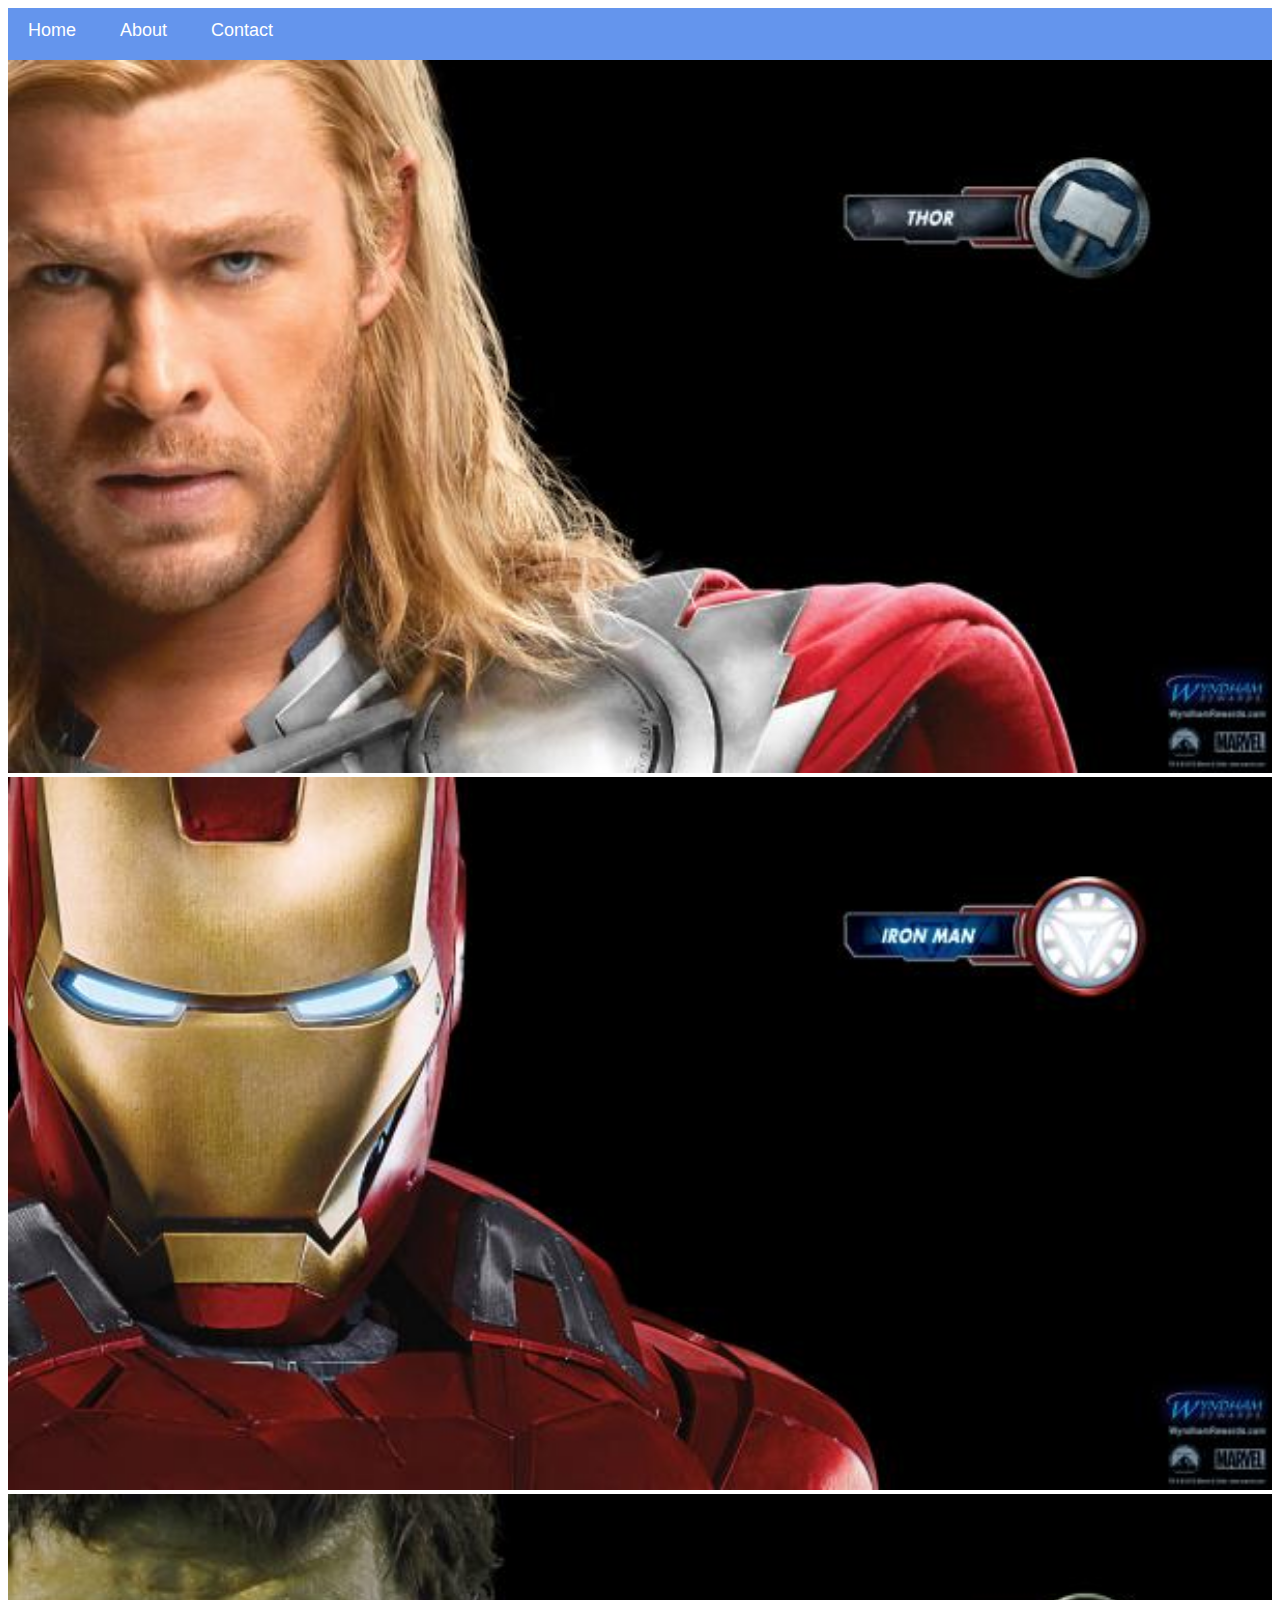
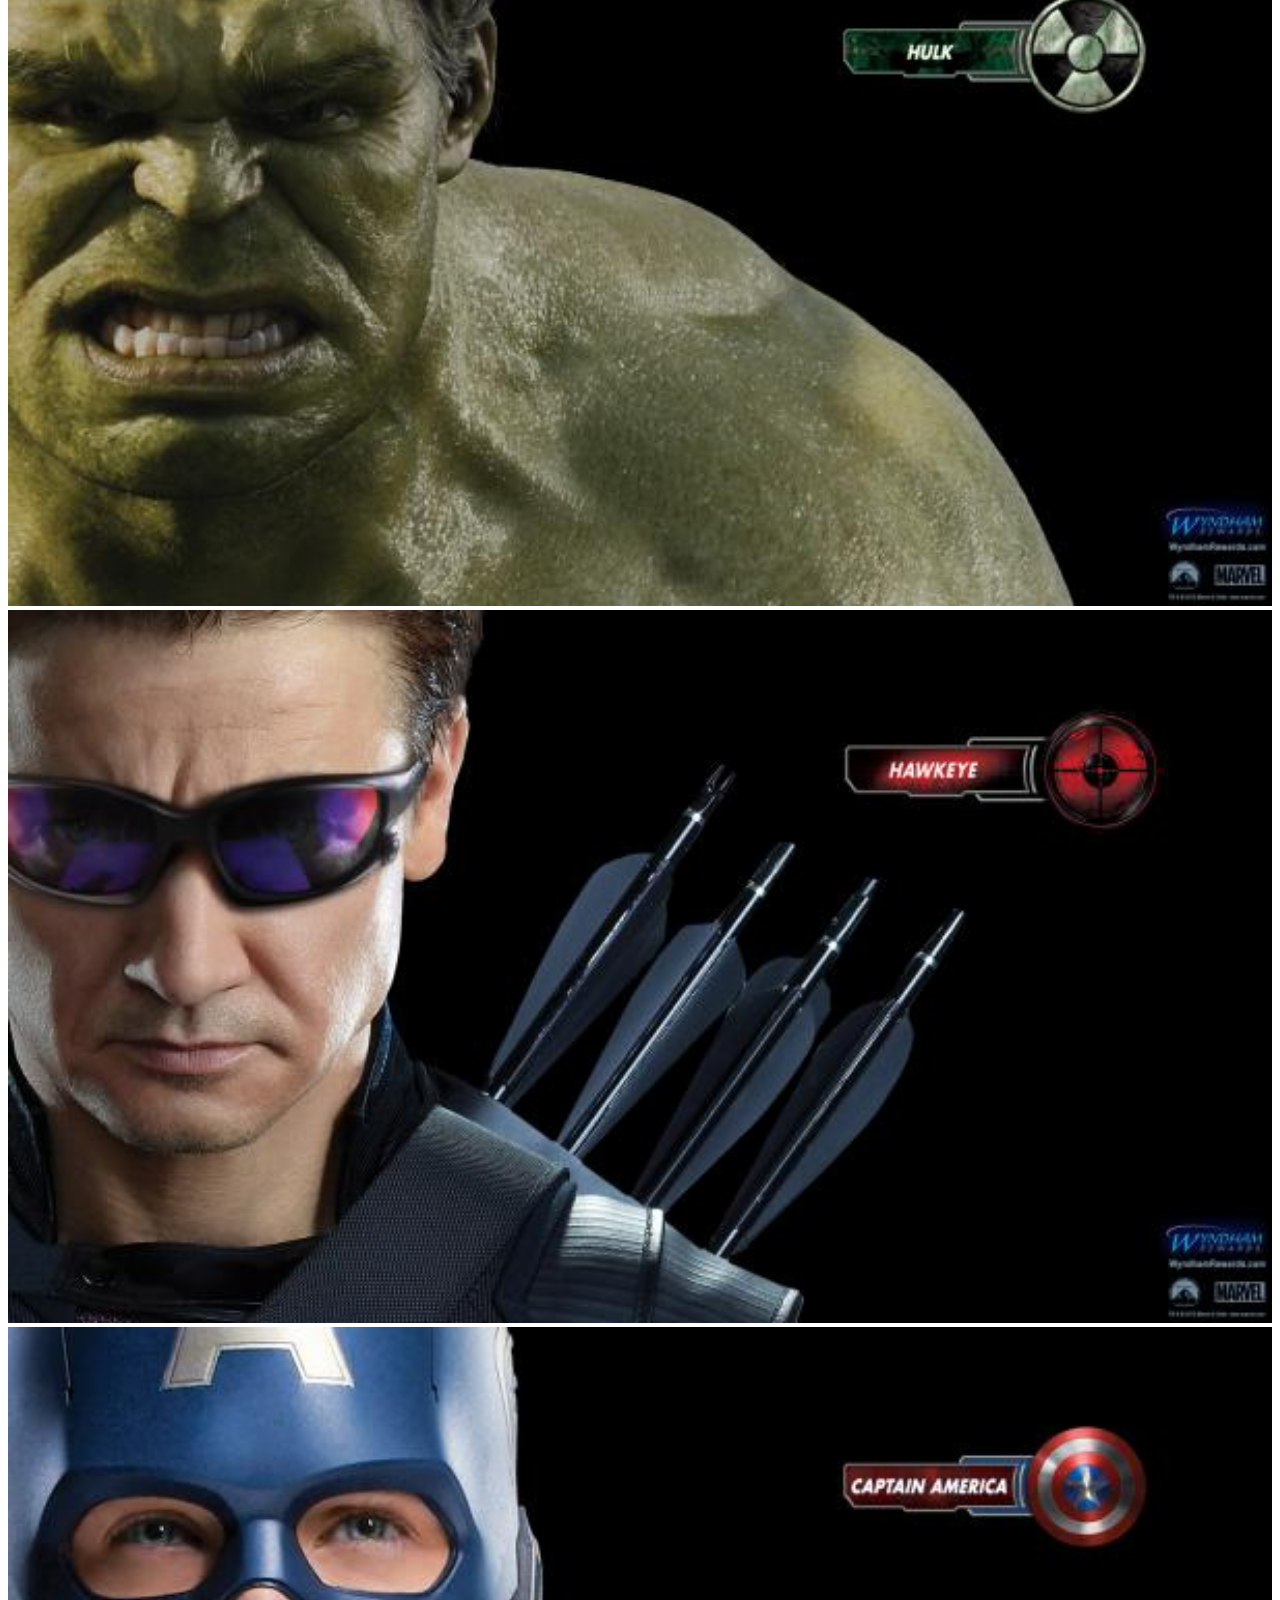
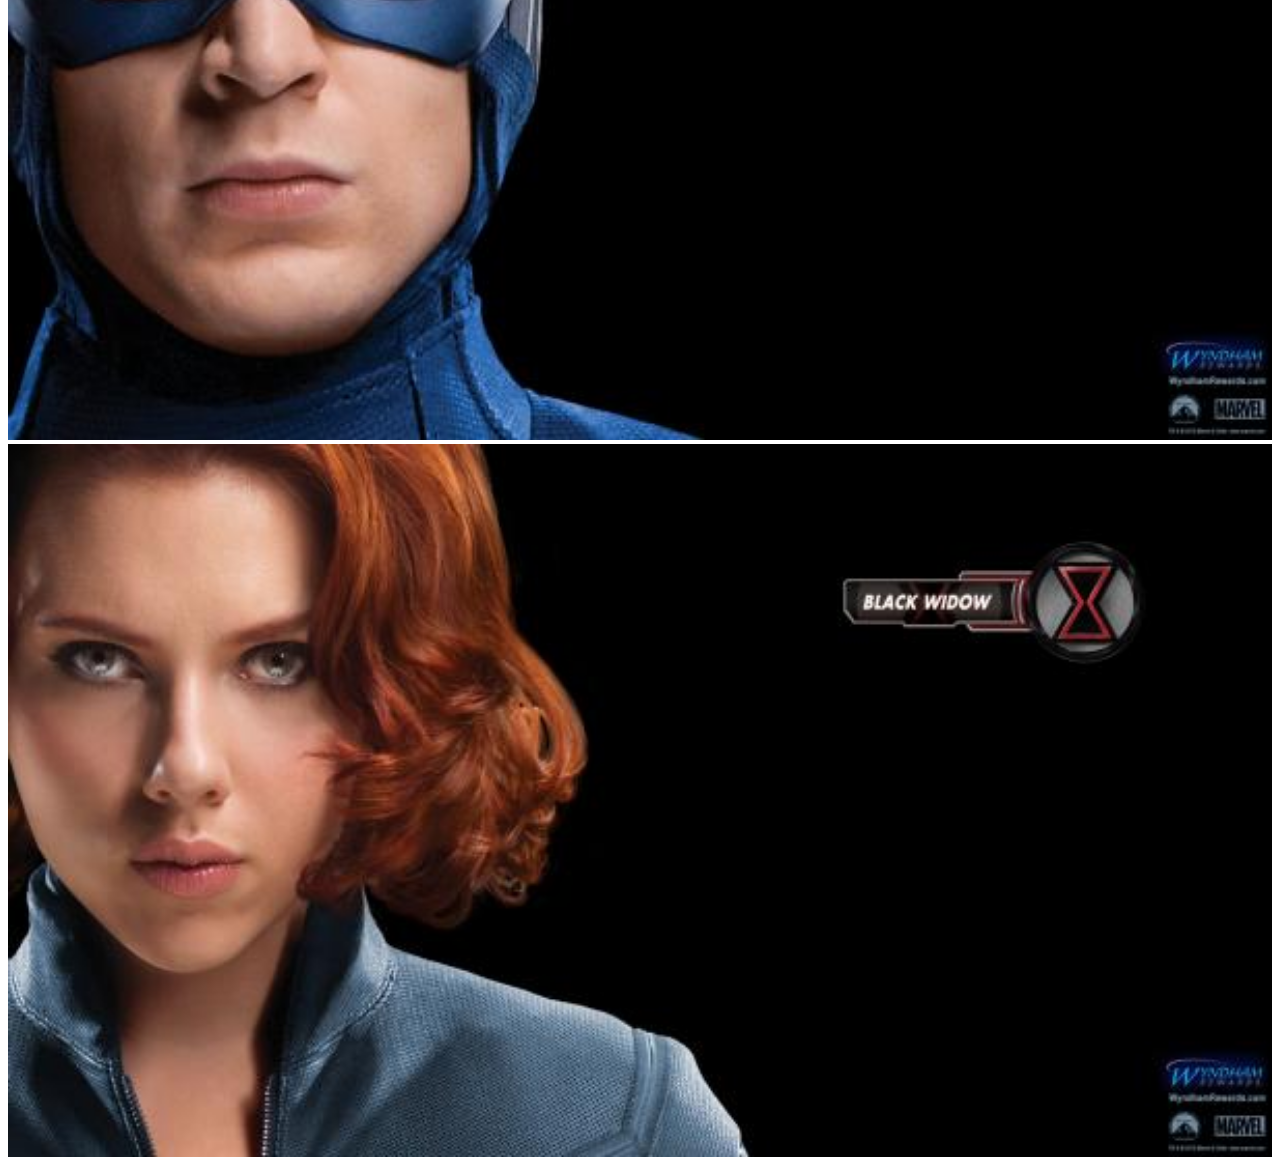
<file: index.html>
<!DOCTYPE html>
<html>
    <head>
        <link rel="stylesheet" href="style.css">
    </head>
    <body>
        <div id="menu">
            <a href="index.html">Home</a>
            <a href="about.html">About</a>
            <a href="contact.html">Contact</a>
        </div>
        <div class="gallery">
            <a href="avenger-1.html"><img src="images/avengers_01.jpg" /></a>
            <a href="avenger-2.html"><img src="images/avengers_02.jpg" /></a>
            <a href="avenger-3.html"><img src="images/avengers_03.jpg" /></a>
            <a href="avenger-4.html"><img src="images/avengers_04.jpg" /></a>
            <a href="avenger-5.html"><img src="images/avengers_05.jpg" /></a>
            <a href="avenger-6.html"><img src="images/avengers_06.jpg" /></a>
            
        </div>
    </body>
</html>
</file>
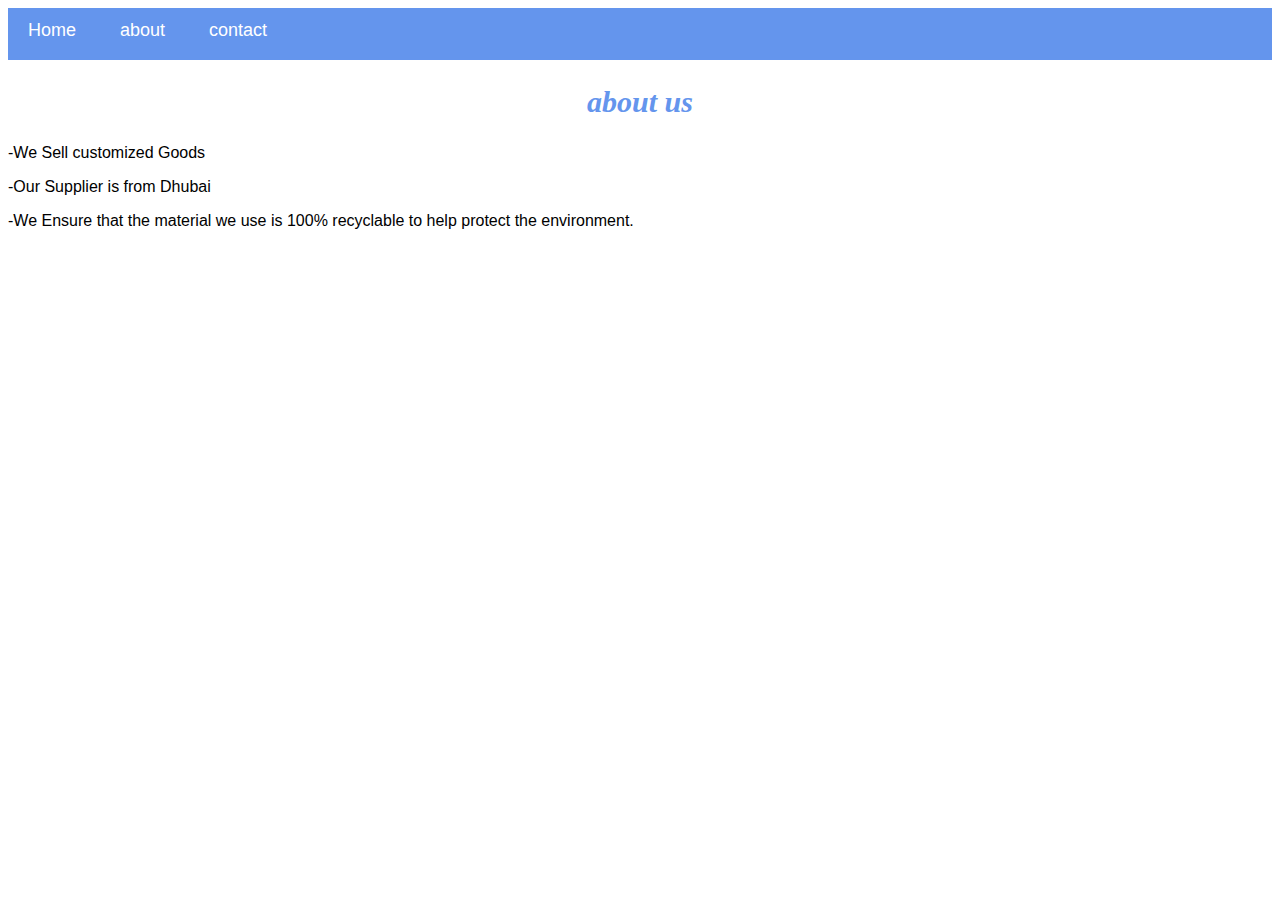
<file: about.html>
<!DOCTYPE html>
<html>
    <head>
        <link rel="stylesheet" href="style.css">
    </head>
    <body>
        <div id="menu">
            <a href="index.html">Home</a>
            <a href="about.html">about</a>
            <a href="contact.html">contact</a>
        </div>
        <h2>about us</h2>
         <p> -We Sell customized Goods </p>
          <p> -Our Supplier is from Dhubai </p>
          <p> -We Ensure that the material we use is 100% recyclable to help protect the environment. </p>
    </body>
</html>
</file>
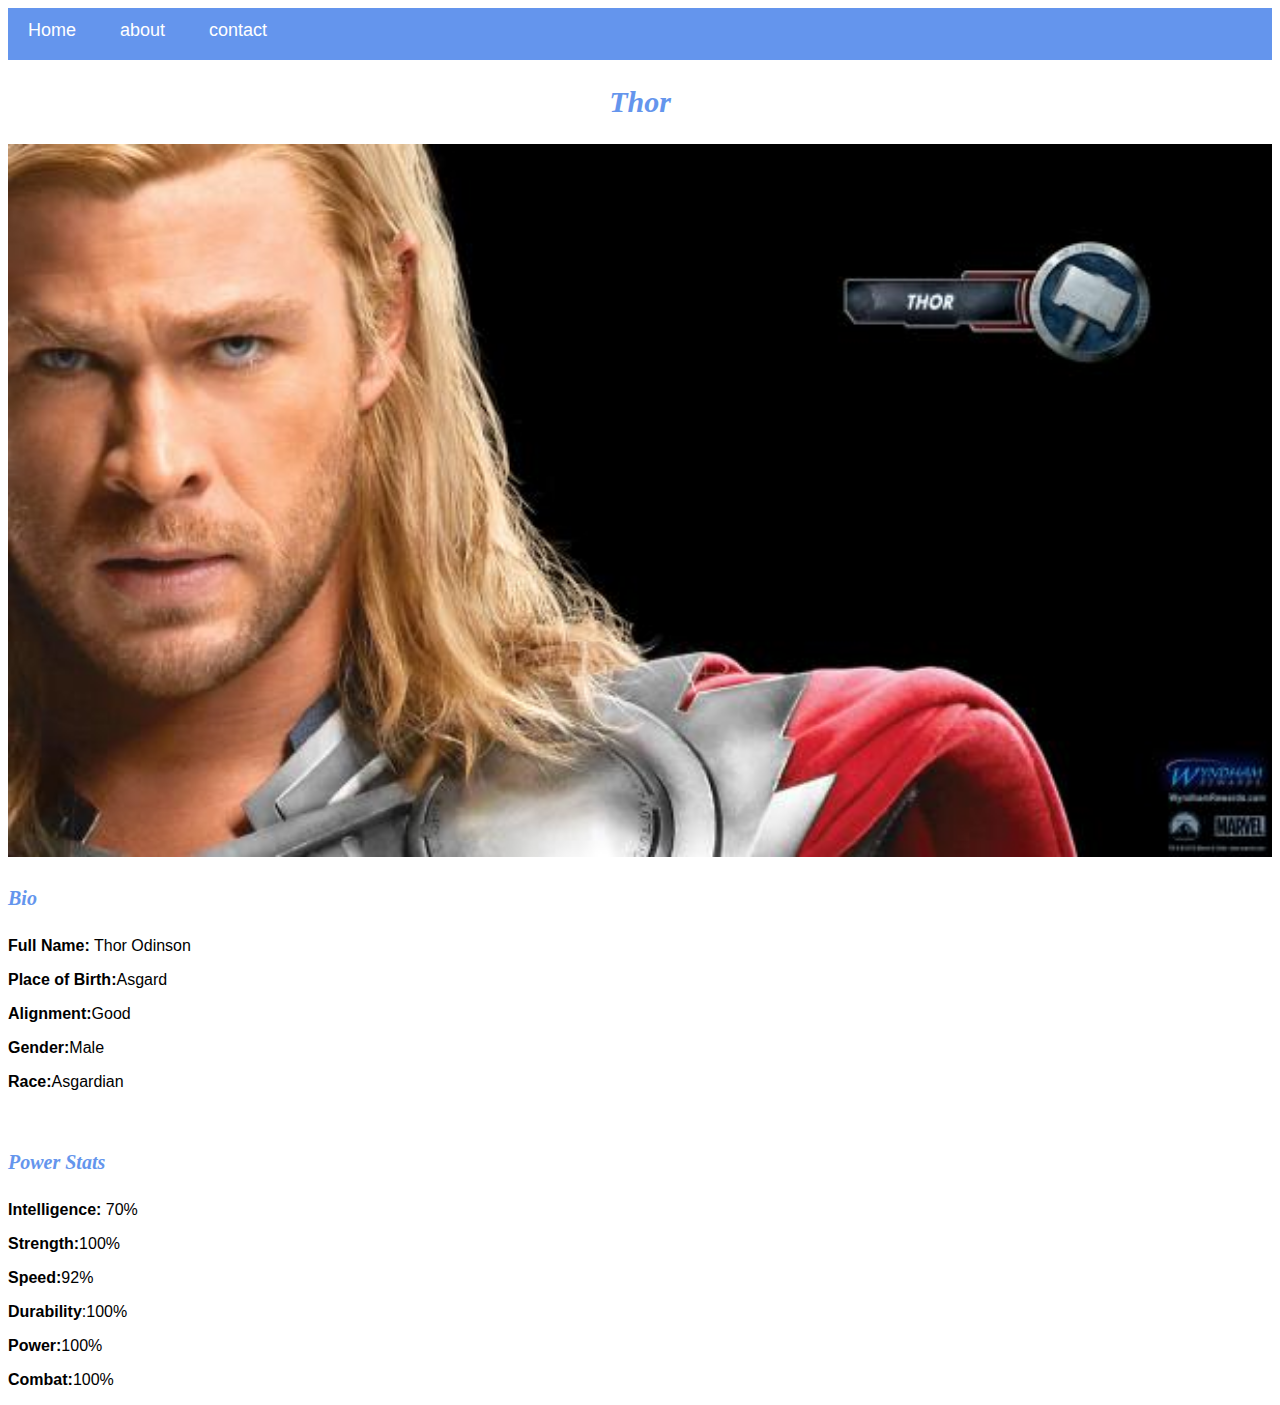
<file: avenger-1.html>
<!DOCTYPE html>
<html>
    <head>
        <link rel="stylesheet" href="style.css">
    </head>
    <body>
        <div id="menu">
            <a href="index.html">Home</a>
            <a href="about.html">about</a>
            <a href="contact.html">contact</a>
        </div>
        <h2>Thor</h2>
        <div class="gallery">
            <img src="images/avengers_01.jpg" />
        
        </div>
        <h4>Bio</h4>
        <p><b>Full Name:</b> Thor Odinson</p>
        <p><b>Place of Birth:</b>Asgard</p>
        <p><b>Alignment:</b>Good</p>
        <p><b>Gender:</b>Male</p>
        <p><b>Race:</b>Asgardian</p>
        <br/>
        <h4>Power Stats</h4>
        <P><b>Intelligence:</b> 70%</P>
        <p><b>Strength:</b>100%</p>
        <p><b>Speed:</b>92%</p>
        <p><b>Durability</b>:100%</p>
        <p><b>Power:</b>100%</p>
        <p><b>Combat:</b>100%</p>
    
    
    </body>
</html>
</file>
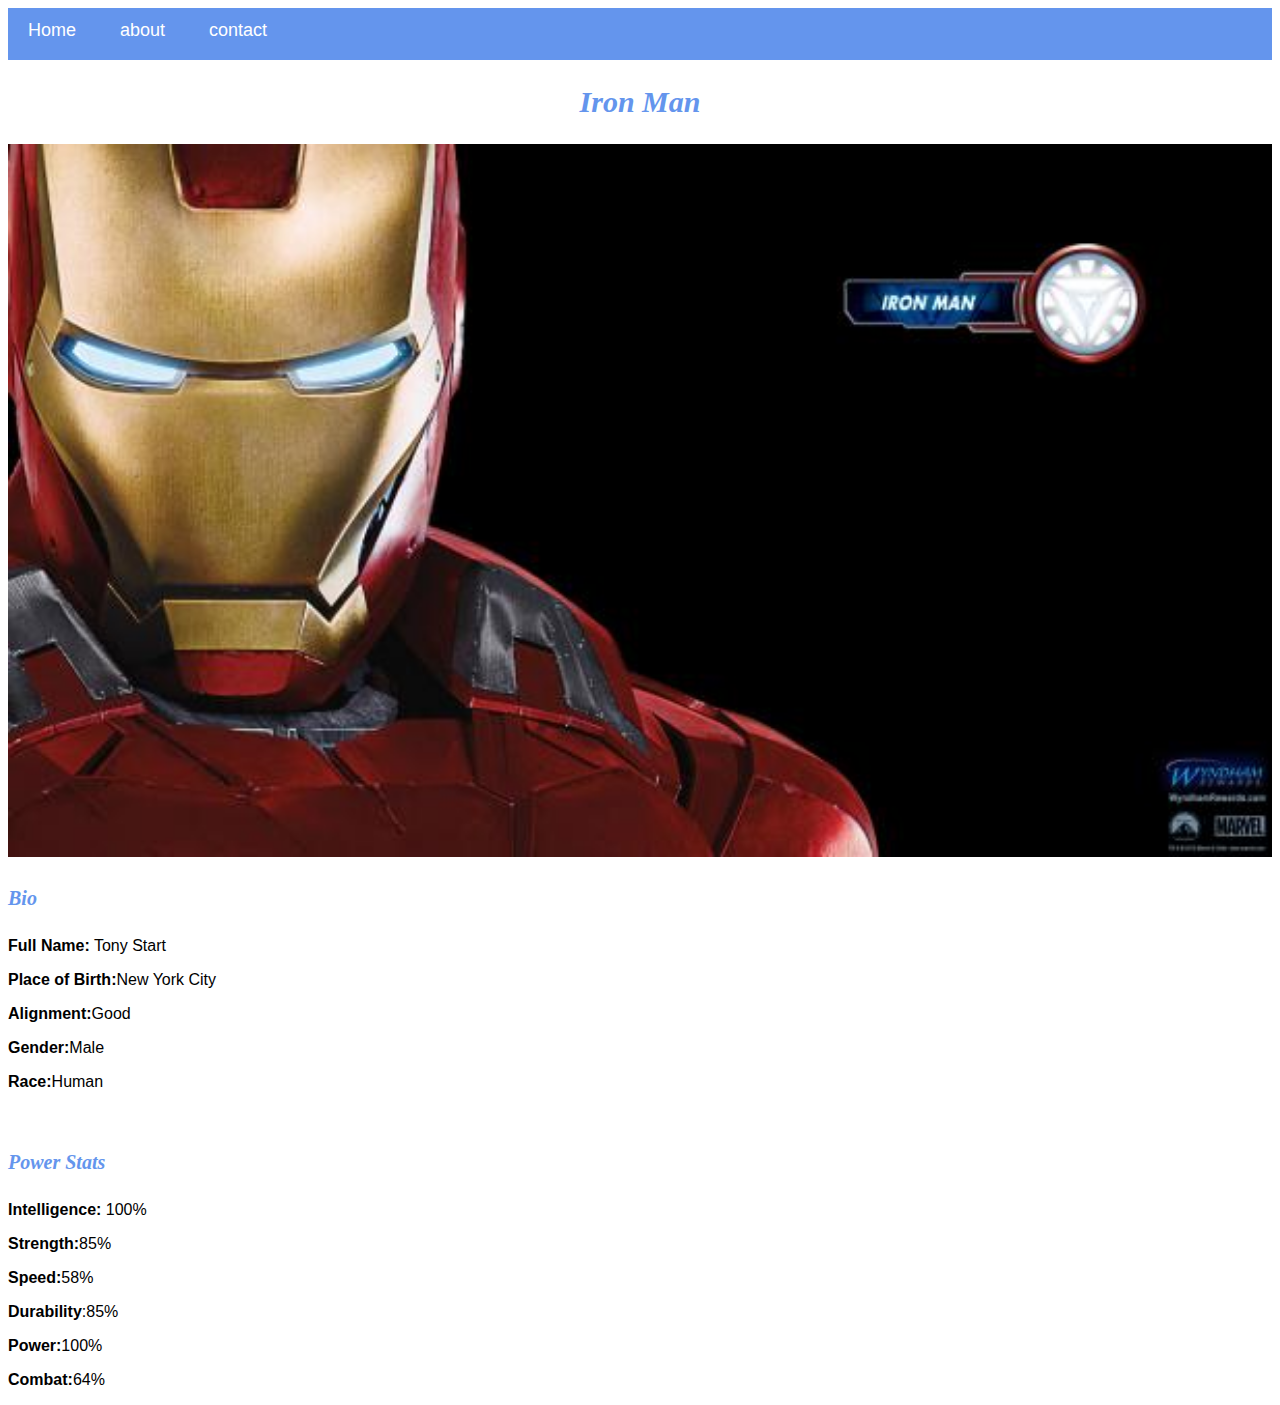
<file: avenger-2.html>
<!DOCTYPE html>
<html>
    <head>
        <link rel="stylesheet" href="style.css">
    </head>
    <body>
        <div id="menu">
            <a href="index.html">Home</a>
            <a href="about.html">about</a>
            <a href="contact.html">contact</a>
        </div>
        <h2>Iron Man</h2>
        <div class="gallery">
            <img src="images/avengers_02.jpg" />
        
        </div>
        <h4>Bio</h4>
        <p><b>Full Name:</b> Tony Start</p>
        <p><b>Place of Birth:</b>New York City</p>
        <p><b>Alignment:</b>Good</p>
        <p><b>Gender:</b>Male</p>
        <p><b>Race:</b>Human</p>
        <br/>
        <h4>Power Stats</h4>
        <P><b>Intelligence:</b> 100%</P>
        <p><b>Strength:</b>85%</p>
        <p><b>Speed:</b>58%</p>
        <p><b>Durability</b>:85%</p>
        <p><b>Power:</b>100%</p>
        <p><b>Combat:</b>64%</p>
    </body>
</html>
</file>
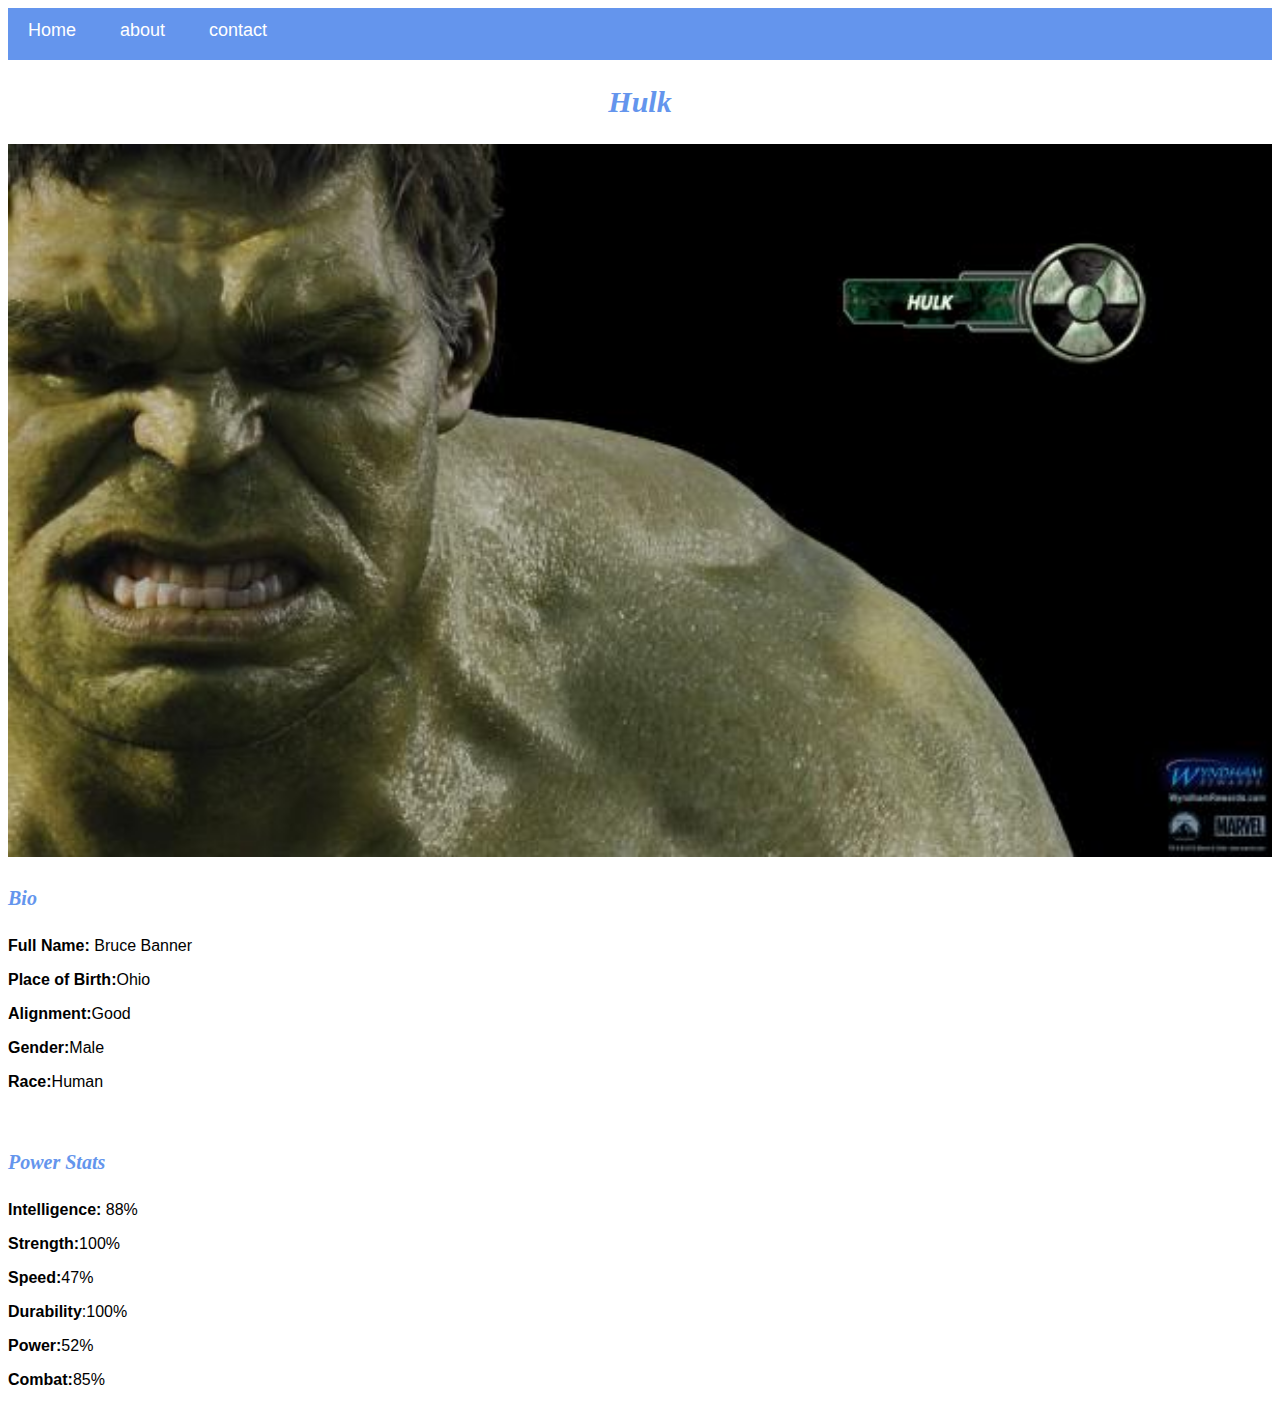
<file: avenger-3.html>
<!DOCTYPE html>
<html>
    <head>
        <link rel="stylesheet" href="style.css">
    </head>
    <body>
        <div id="menu">
            <a href="index.html">Home</a>
            <a href="about.html">about</a>
            <a href="contact.html">contact</a>
        </div>
        <h2>Hulk</h2>
        <div class="gallery">
            <img src="images/avengers_03.jpg" />
        
        </div>
        <h4>Bio</h4>
        <p><b>Full Name:</b> Bruce Banner</p>
        <p><b>Place of Birth:</b>Ohio</p>
        <p><b>Alignment:</b>Good</p>
        <p><b>Gender:</b>Male</p>
        <p><b>Race:</b>Human</p>
        <br/>
        <h4>Power Stats</h4>
        <P><b>Intelligence:</b> 88%</P>
        <p><b>Strength:</b>100%</p>
        <p><b>Speed:</b>47%</p>
        <p><b>Durability</b>:100%</p>
        <p><b>Power:</b>52%</p>
        <p><b>Combat:</b>85%</p>
    
    
    </body>
</html>
</file>
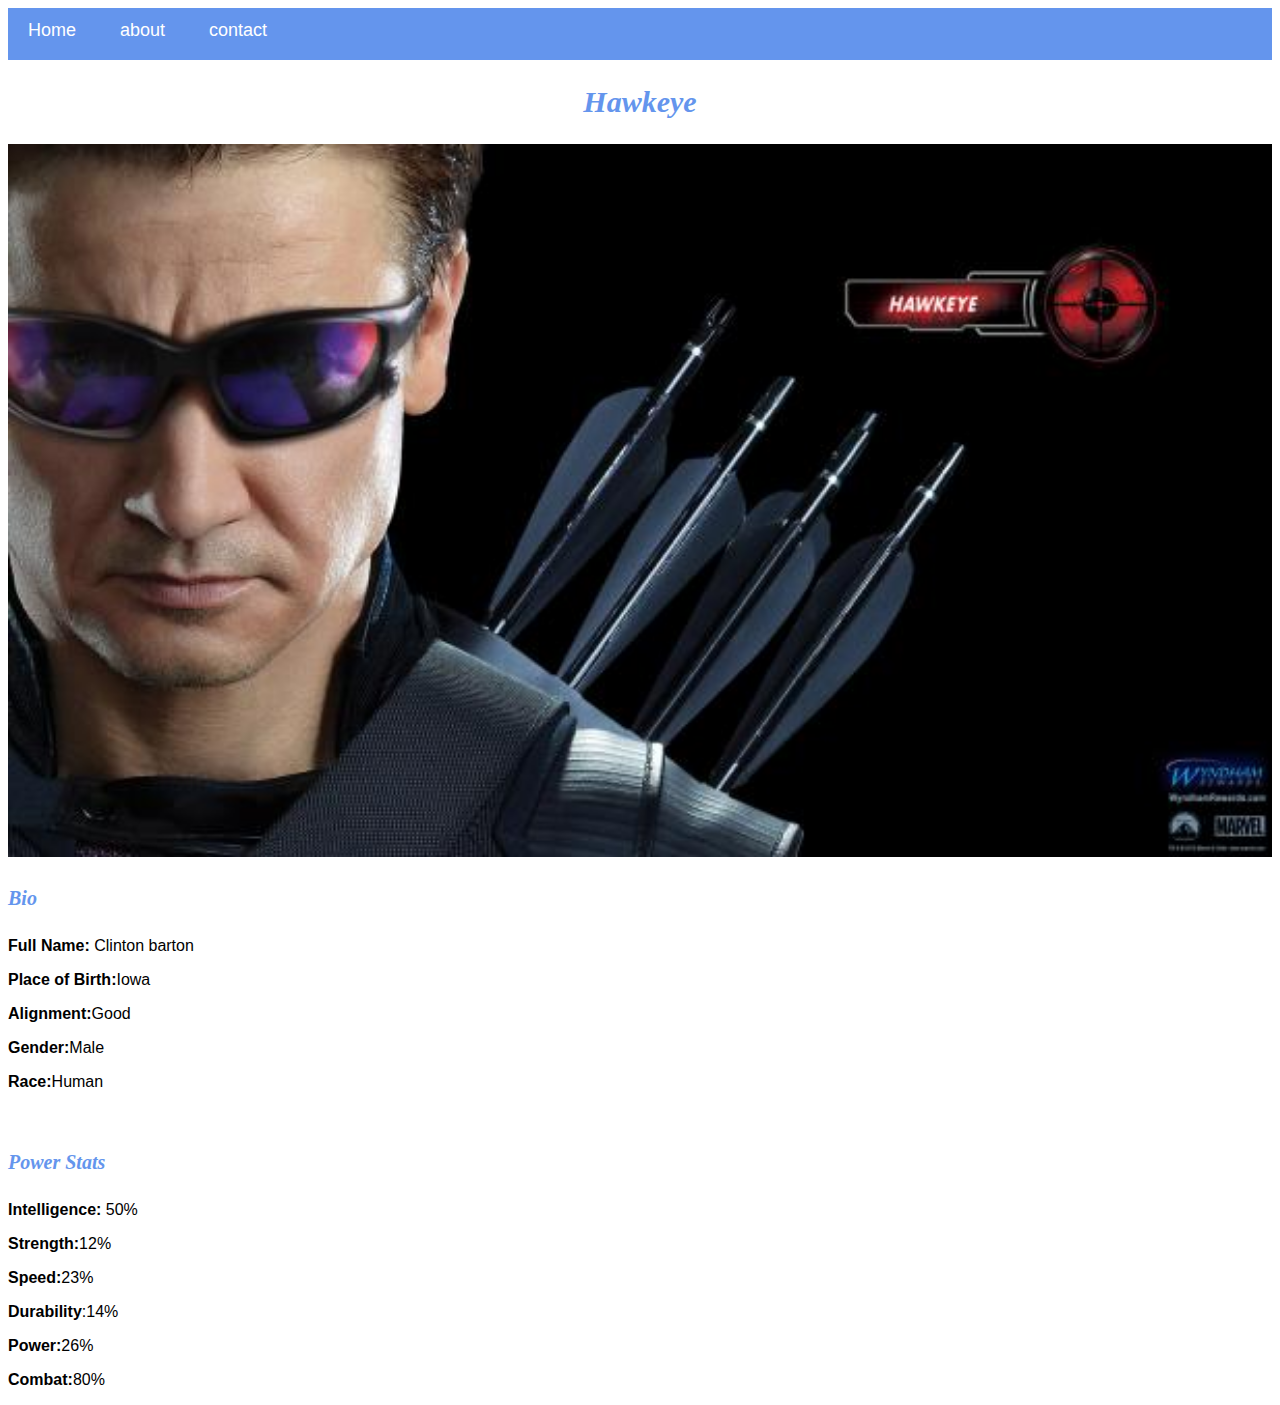
<file: avenger-4.html>
<!DOCTYPE html>
<html>
    <head>
        <link rel="stylesheet" href="style.css">
    </head>
    <body>
        <div id="menu">
            <a href="index.html">Home</a>
            <a href="about.html">about</a>
            <a href="contact.html">contact</a>
        </div>
        <h2>Hawkeye</h2>
        <div class="gallery">
            <img src="images/avengers_04.jpg" />
        
        </div>
        <h4>Bio</h4>
        <p><b>Full Name:</b> Clinton barton</p>
        <p><b>Place of Birth:</b>Iowa</p>
        <p><b>Alignment:</b>Good</p>
        <p><b>Gender:</b>Male</p>
        <p><b>Race:</b>Human</p>
        <br/>
        <h4>Power Stats</h4>
        <P><b>Intelligence:</b> 50%</P>
        <p><b>Strength:</b>12%</p>
        <p><b>Speed:</b>23%</p>
        <p><b>Durability</b>:14%</p>
        <p><b>Power:</b>26%</p>
        <p><b>Combat:</b>80%</p>
    
    
    </body>
</html>
</file>
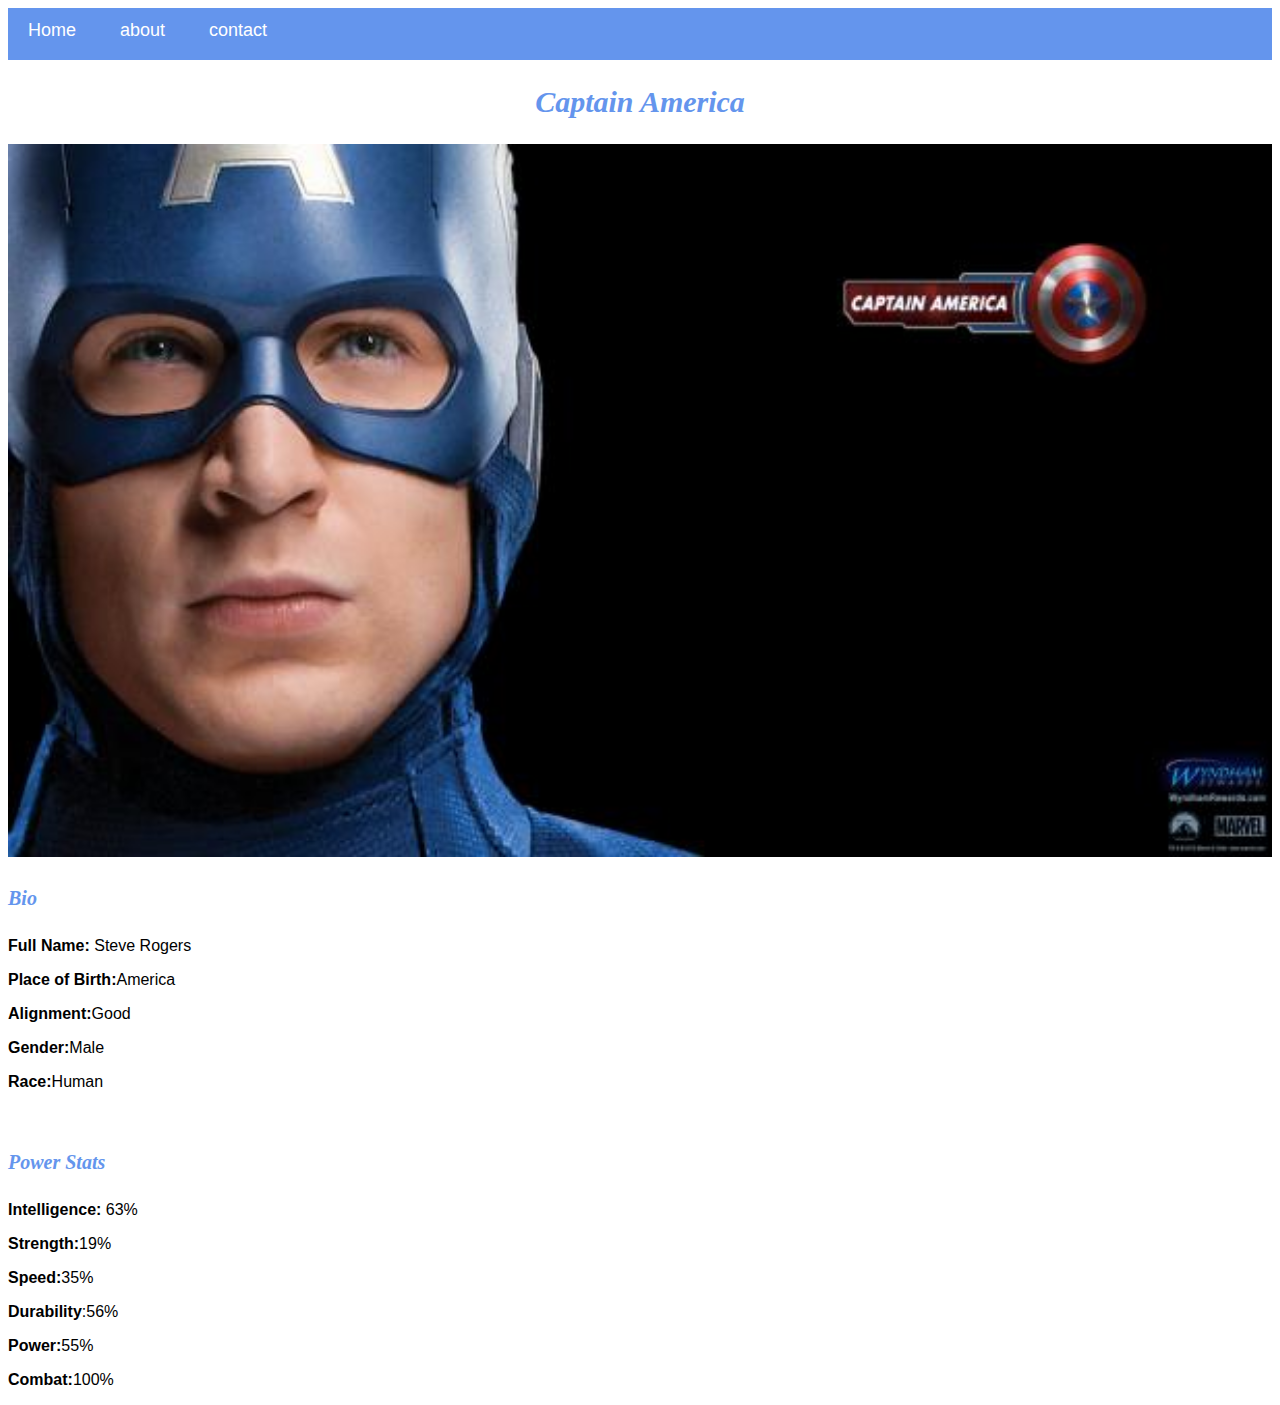
<file: avenger-5.html>
<!DOCTYPE html>
<html>
    <head>
        <link rel="stylesheet" href="style.css">
    </head>
    <body>
        <div id="menu">
            <a href="index.html">Home</a>
            <a href="about.html">about</a>
            <a href="contact.html">contact</a>
        </div>
        <h2>Captain America</h2>
        <div class="gallery">
            <img src="images/avengers_05.jpg" />
        
        </div>
        <h4>Bio</h4>
        <p><b>Full Name:</b> Steve Rogers</p>
        <p><b>Place of Birth:</b>America</p>
        <p><b>Alignment:</b>Good</p>
        <p><b>Gender:</b>Male</p>
        <p><b>Race:</b>Human</p>
        <br/>
        <h4>Power Stats</h4>
        <P><b>Intelligence:</b> 63%</P>
        <p><b>Strength:</b>19%</p>
        <p><b>Speed:</b>35%</p>
        <p><b>Durability</b>:56%</p>
        <p><b>Power:</b>55%</p>
        <p><b>Combat:</b>100%</p>
    
    
    </body>
</html>
</file>
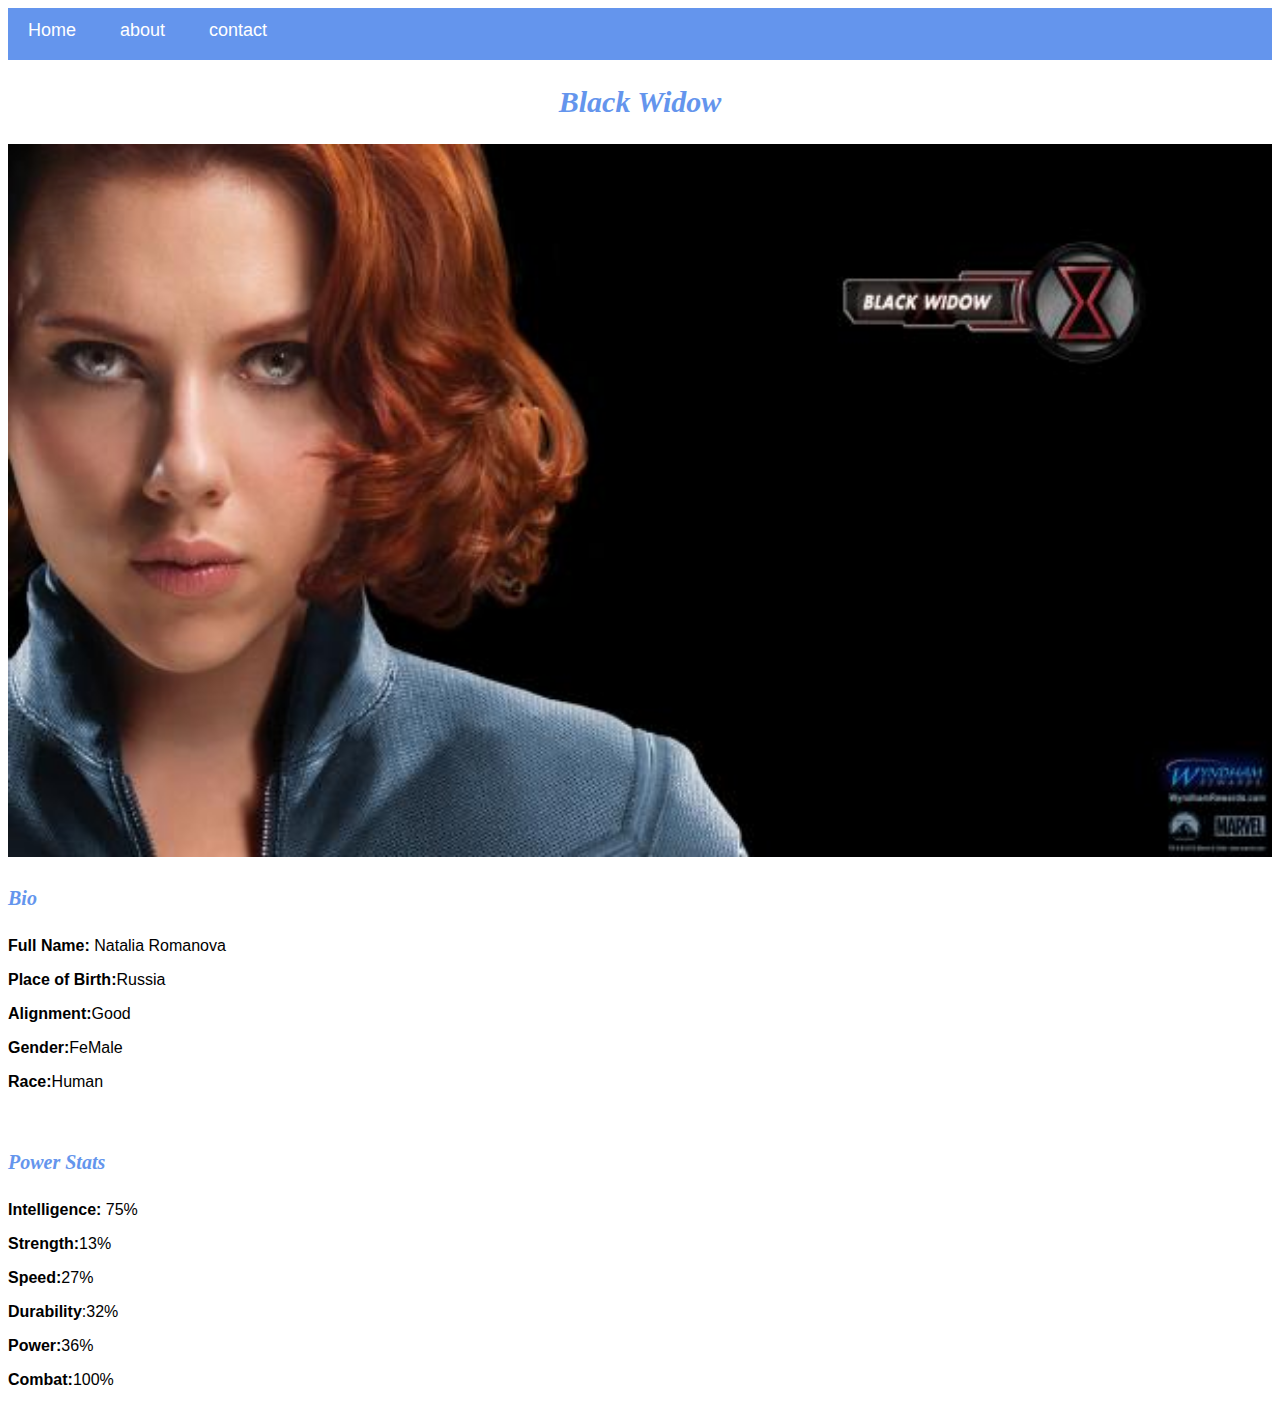
<file: avenger-6.html>
<!DOCTYPE html>
<html>
    <head>
        <link rel="stylesheet" href="style.css">
    </head>
    <body>
        <div id="menu">
            <a href="index.html">Home</a>
            <a href="about.html">about</a>
            <a href="contact.html">contact</a>
        </div>
        <h2>Black Widow</h2>
        <div class="gallery">
            <img src="images/avengers_06.jpg" />
        
        </div>
        <h4>Bio</h4>
        <p><b>Full Name:</b> Natalia Romanova</p>
        <p><b>Place of Birth:</b>Russia</p>
        <p><b>Alignment:</b>Good</p>
        <p><b>Gender:</b>FeMale</p>
        <p><b>Race:</b>Human</p>
        <br/>
        <h4>Power Stats</h4>
        <P><b>Intelligence:</b> 75%</P>
        <p><b>Strength:</b>13%</p>
        <p><b>Speed:</b>27%</p>
        <p><b>Durability</b>:32%</p>
        <p><b>Power:</b>36%</p>
        <p><b>Combat:</b>100%</p>
    
    
    </body>
</html>
</file>
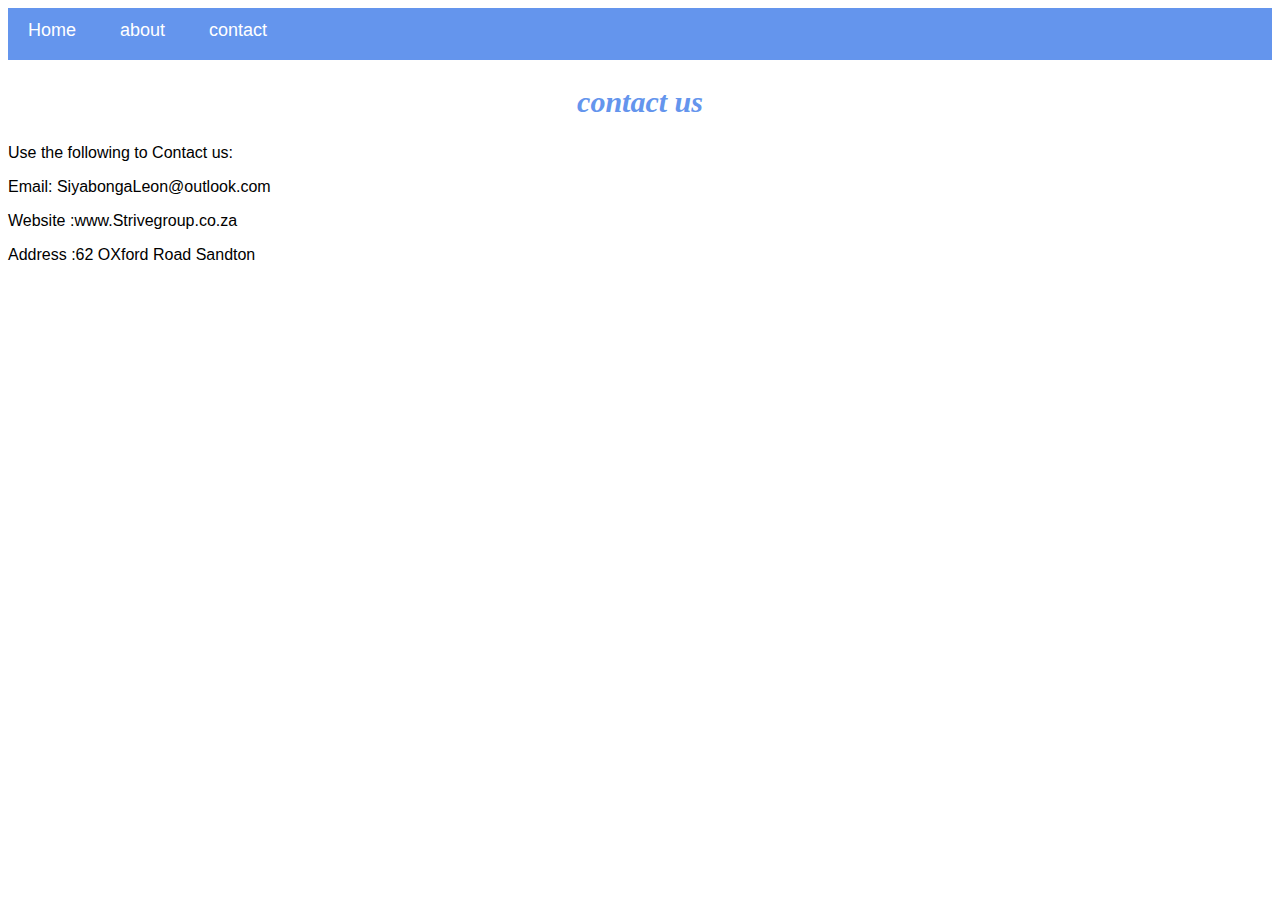
<file: contact.html>
<!DOCTYPE html>
<html>
    <head>
        <link rel="stylesheet" href="style.css">
    </head>
    <body>
        <div id="menu">
            <a href="index.html">Home</a>
            <a href="about.html">about</a>
            <a href="contact.html">contact</a>
        </div>
        <h2>contact us</h2>
         <p> Use the following to Contact us:</p>
          <p> Email: SiyabongaLeon@outlook.com</p>
          <p> Website :www.Strivegroup.co.za </p>
          <p> Address :62 OXford Road Sandton</p>
    </body>
</html>
</file>
<file: style.css>
.gallery img{
    width: 100% ;

}
h2{
    font-family: impact, fantasy;
    text-align: center;
    font-size: 30px;
    color: cornflowerblue;
    font-style: italic;
}

h4{
     font-family: impact, fantasy ;
     font-size: 20px;
     font-style: italic;
     color: cornflowerblue;
}

p{
  font-family:Helvectica, sans-serif;
}

#menu{    
      width: 100%;
      height: 40px;
      background-color: cornflowerblue;
      padding-top: 12px;
}

#menu a{
    color: white;
    font-family: Arial, Helvetica, sans-serif;
    font-size: 18px;
    text-decoration: none;
    font-weight: 400;

    padding-left: 20px;
    padding-right: 20px;
}

#menu a:hover{
      color: #5077BD;
}
</file>
